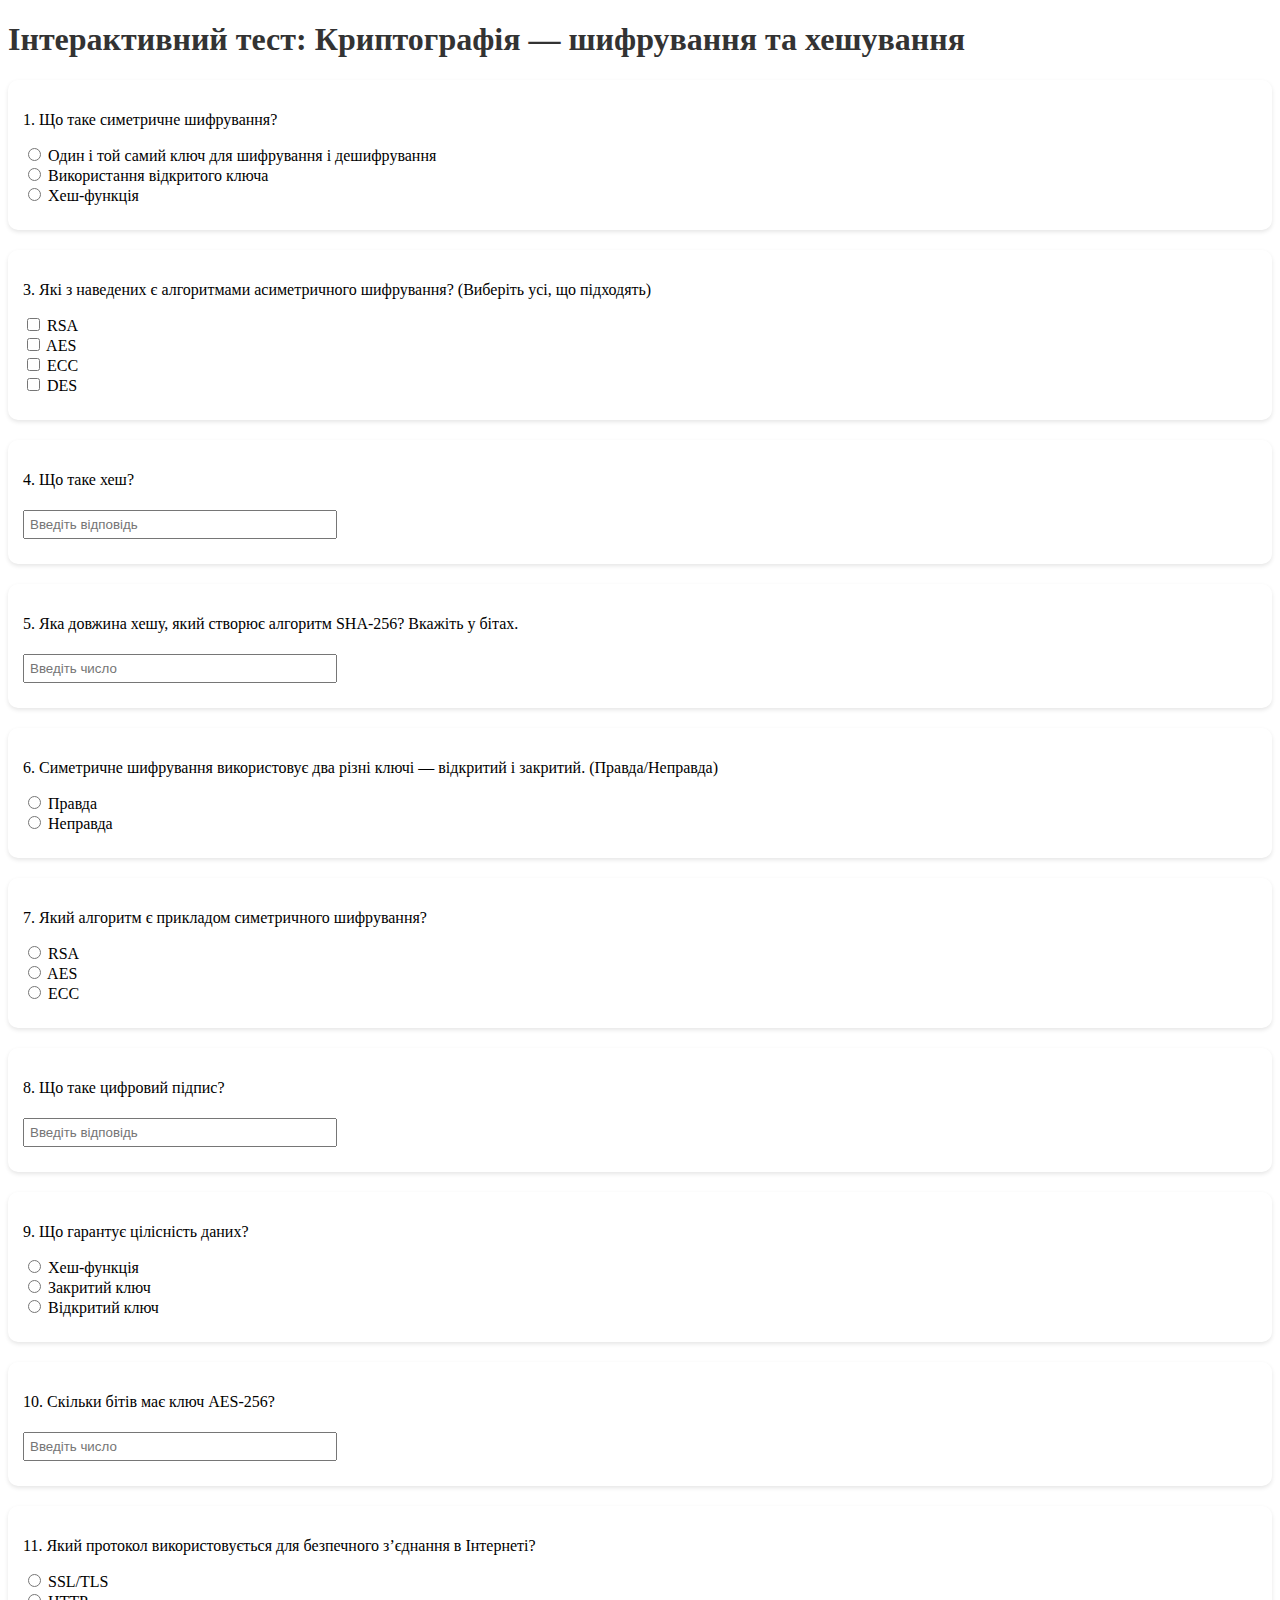
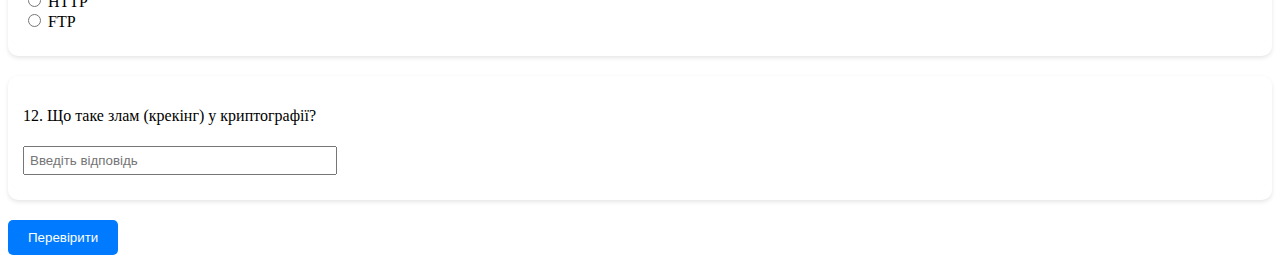
<file: index.html>
<!DOCTYPE html>
<html lang="uk">
<head>
  <meta charset="UTF-8" />
  <title>Тест: Криптографія</title>
  <style>
href="custom.css"
    body { font-family: Arial, sans-serif; padding: 20px; background: #f4f4f4; }
    h1 { color: #333; }
    .question { margin-bottom: 20px; background: #fff; padding: 15px; border-radius: 10px; box-shadow: 0 2px 4px rgba(0,0,0,0.1); }
    .result { font-weight: bold; margin-top: 10px; }
    button { padding: 10px 20px; background-color: #007bff; color: white; border: none; border-radius: 5px; cursor: pointer; }
    button:hover { background-color: #0056b3; }
    input[type="text"], input[type="number"] { padding: 5px; width: 100%; max-width: 300px; margin-top: 5px; }
  </style>
</head>
<body>
  <h1>Інтерактивний тест: Криптографія — шифрування та хешування</h1>

  <form id="quiz-form">
    <!-- Питання 1 -->
    <div class="question">
      <p>1. Що таке симетричне шифрування?</p>
      <label><input type="radio" name="q1" value="b"> Один і той самий ключ для шифрування і дешифрування</label><br>
      <label><input type="radio" name="q1" value="a"> Використання відкритого ключа</label><br>
      <label><input type="radio" name="q1" value="c"> Хеш-функція</label><br>
      <div class="result" id="r1"></div>
    </div>

    <!-- Питання 2 --
    <div class="question">
      <p>2. Що з переліченого є хеш-функцією?</p>
      <label><input type="radio" name="q2" value="c"> SHA-256</label><br>
      <label><input type="radio" name="q2" value="a"> RSA</label><br>
      <label><input type="radio" name="q2" value="b"> AES</label><br>
      <div class="result" id="r2"></div>
    </div>

    <!-- Питання 3 (вибір з декількох варіантів, кілька відповідей) -->
    <div class="question">
      <p>3. Які з наведених є алгоритмами асиметричного шифрування? (Виберіть усі, що підходять)</p>
      <label><input type="checkbox" name="q3" value="a"> RSA</label><br>
      <label><input type="checkbox" name="q3" value="b"> AES</label><br>
      <label><input type="checkbox" name="q3" value="c"> ECC</label><br>
      <label><input type="checkbox" name="q3" value="d"> DES</label><br>
      <div class="result" id="r3"></div>
    </div>

    <!-- Питання 4 (текстова відповідь) -->
    <div class="question">
      <p>4. Що таке хеш?</p>
      <input type="text" name="q4" placeholder="Введіть відповідь" />
      <div class="result" id="r4"></div>
    </div>

    <!-- Питання 5 (числова відповідь) -->
    <div class="question">
      <p>5. Яка довжина хешу, який створює алгоритм SHA-256? Вкажіть у бітах.</p>
      <input type="number" name="q5" placeholder="Введіть число" />
      <div class="result" id="r5"></div>
    </div>

    <!-- Питання 6 (правда/неправда) -->
    <div class="question">
      <p>6. Симетричне шифрування використовує два різні ключі — відкритий і закритий. (Правда/Неправда)</p>
      <label><input type="radio" name="q6" value="false"> Правда</label><br>
      <label><input type="radio" name="q6" value="true"> Неправда</label><br>
      <div class="result" id="r6"></div>
    </div>

    <!-- Питання 7 -->
    <div class="question">
      <p>7. Який алгоритм є прикладом симетричного шифрування?</p>
      <label><input type="radio" name="q7" value="a"> RSA</label><br>
      <label><input type="radio" name="q7" value="b"> AES</label><br>
      <label><input type="radio" name="q7" value="c"> ECC</label><br>
      <div class="result" id="r7"></div>
    </div>

    <!-- Питання 8 (текстова відповідь) -->
    <div class="question">
      <p>8. Що таке цифровий підпис?</p>
      <input type="text" name="q8" placeholder="Введіть відповідь" />
      <div class="result" id="r8"></div>
    </div>

    <!-- Питання 9 -->
    <div class="question">
      <p>9. Що гарантує цілісність даних?</p>
      <label><input type="radio" name="q9" value="b"> Хеш-функція</label><br>
      <label><input type="radio" name="q9" value="a"> Закритий ключ</label><br>
      <label><input type="radio" name="q9" value="c"> Відкритий ключ</label><br>
      <div class="result" id="r9"></div>
    </div>
<!-- Питання 10 (числова відповідь) -->
    <div class="question">
      <p>10. Скільки бітів має ключ AES-256?</p>
      <input type="number" name="q10" placeholder="Введіть число" />
      <div class="result" id="r10"></div>
    </div>

    <!-- Питання 11 -->
    <div class="question">
      <p>11. Який протокол використовується для безпечного з’єднання в Інтернеті?</p>
      <label><input type="radio" name="q11" value="c"> SSL/TLS</label><br>
      <label><input type="radio" name="q11" value="a"> HTTP</label><br>
      <label><input type="radio" name="q11" value="b"> FTP</label><br>
      <div class="result" id="r11"></div>
    </div>

    <!-- Питання 12 (текстова відповідь) -->
    <div class="question">
      <p>12. Що таке злам (крекінг) у криптографії?</p>
      <input type="text" name="q12" placeholder="Введіть відповідь" />
      <div class="result" id="r12"></div>
    </div>

    <button type="submit">Перевірити</button>
  </form>

  <script>
    document.getElementById('quiz-form').onsubmit = function(e) {
      e.preventDefault();

      let score = 0;

      const answers = {
        q1: 'b',
        q2: 'c',
        q3: ['a', 'c'], // множинний вибір, правильні RSA і ECC
        q4: ['унікальний код', 'уникальний код', 'хеш', 'результат хеш-функції', 'хешкод', 'хеш-код', 'результат обчислення хеш-функції'],
        q5: '256',
        q6: 'true', // твердження "симетричне шифрування використовує два ключі" — неправда
        q7: 'b',
        q8: ['засіб підтвердження автентичності', 'підпис', 'цифровий підпис', 'підтвердження автентичності'],
        q9: 'b',
        q10: '256',
        q11: 'c',
        q12: ['несанкціонована спроба доступу', 'незаконний доступ', 'злам', 'крекінг', 'спроба зламу', 'взлом', 'атака']
      };

      // Функція для перевірки множинного вибору (питання 3)
      function checkMultiple(name, correctArr) {
        const checked = [...document.querySelectorAll(input[name="${name}"]:checked)].map(i => i.value);
        if (checked.length !== correctArr.length) return false;
        return correctArr.every(val => checked.includes(val));
      }

      for (let i = 1; i <= 12; i++) {
        let q = 'q' + i;
        let resultEl = document.getElementById('r' + i);
        let isCorrect = false;

        if (i === 3) {
          // Множинний вибір
          if (checkMultiple(q, answers[q])) isCorrect = true;
        } else if ([4,8,12].includes(i)) {
          // Текстова відповідь (ігноруємо регістр і пробіли)
          let val = document.querySelector(input[name="${q}"]).value.trim().toLowerCase();
          isCorrect = answers[q].some(ans => val.includes(ans));
        } else if ([5,10].includes(i)) {
          // Числова відповідь (перевірка строгої рівності як рядка)
          let val = document.querySelector(input[name="${q}"]).value.trim();
          isCorrect = val === answers[q];
        } else {
          // Один вибір (radio)
          let selected = document.querySelector(input[name="${q}"]:checked);
          if (!selected) {
            resultEl.textContent = '❌ Не вибрано відповідь';
            resultEl.style.color = 'orange';
            continue;
          }
          isCorrect = selected.value === answers[q];
        }

        if (isCorrect) {
          resultEl.textContent = '✅ Правильно';
          resultEl.style.color = 'green';
          score++;
        } else {
          resultEl.textContent = '❌ Неправильно';
          resultEl.style.color = 'red';
        }
      }

      alert(Результат: ${score} з 12 правильних відповідей.);
    }
  </script>
</body>
</html>
</file>
